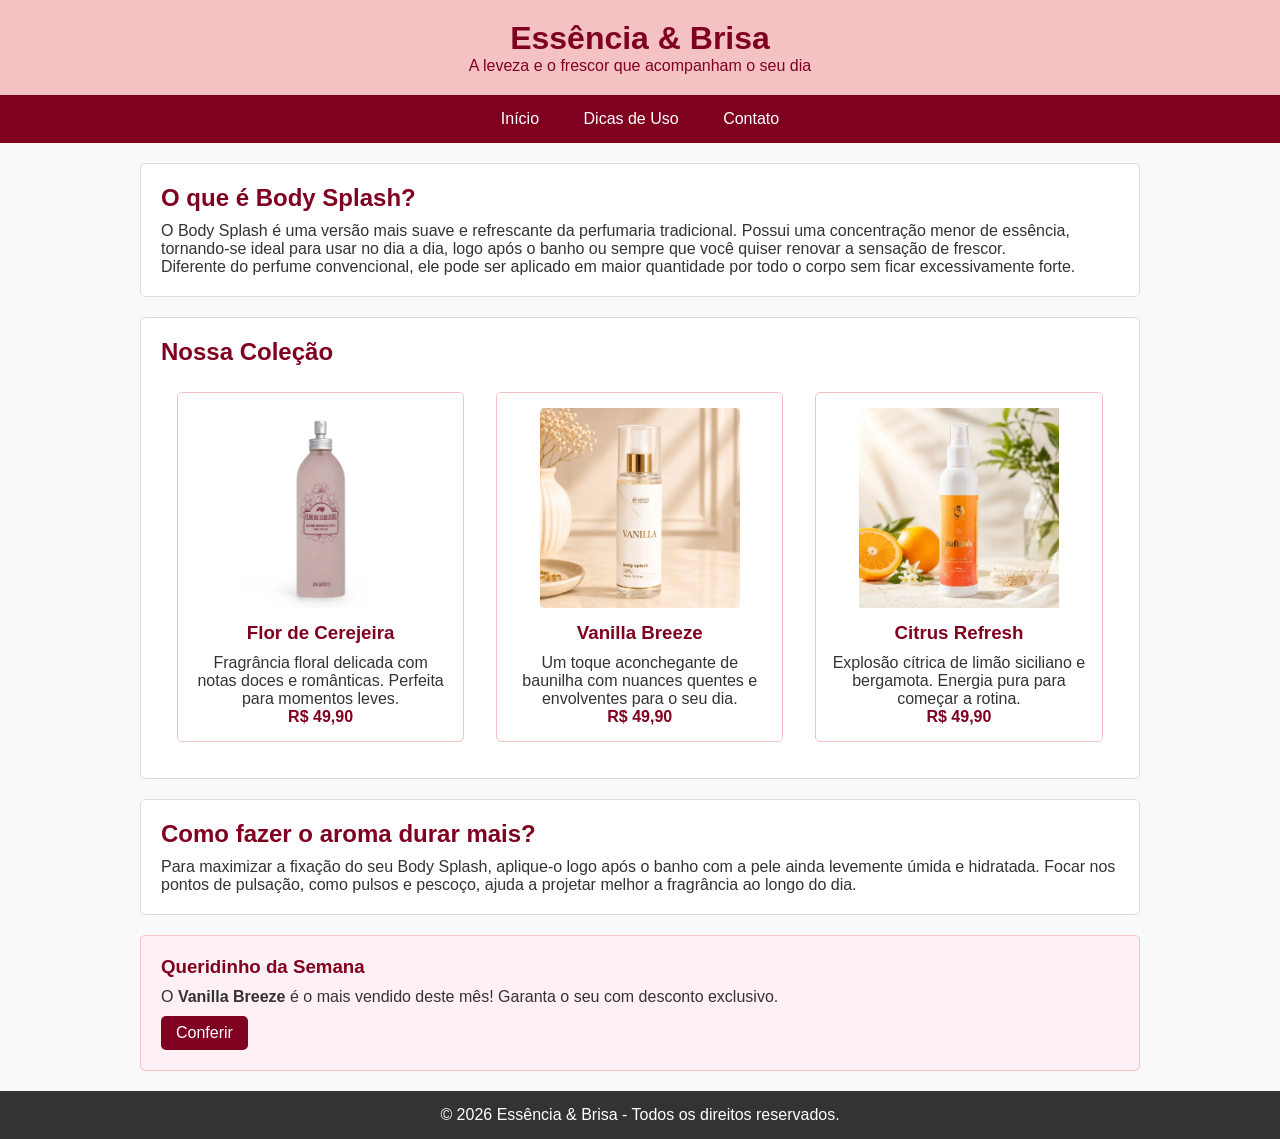
<file: index.html>
<!DOCTYPE html>
<html lang="pt-BR">
<head>
  <meta charset="UTF-8">
  <meta name="viewport" content="width=device-width, initial-scale=1.0">
  <title>Essência & Brisa | Body Splashes</title>
  <link rel="stylesheet" href="./css/index.css">
</head>
<body>

  <header>
    <h1>Essência & Brisa</h1>
    <p>A leveza e o frescor que acompanham o seu dia</p>
  </header>

  <nav>
    <ul>
      <li><a href="index.html">Início</a></li>
      <li><a href="dicas.html">Dicas de Uso</a></li>
      <li><a href="contato.html">Contato</a></li>
    </ul>
  </nav>

  <main>
    <section class="secao-sobre">
      <article>
        <h2>O que é Body Splash?</h2>
        <p>O Body Splash é uma versão mais suave e refrescante da perfumaria tradicional. Possui uma concentração menor de essência, tornando-se ideal para usar no dia a dia, logo após o banho ou sempre que você quiser renovar a sensação de frescor.</p>
        <p>Diferente do perfume convencional, ele pode ser aplicado em maior quantidade por todo o corpo sem ficar excessivamente forte.</p>
      </article>
    </section>

    <section class="secao-colecao">
      <h2>Nossa Coleção</h2>
      <div class="cards-container">
        <article class="card">
          <img src="./css/img/flordecerejeira.webp" alt="Body Splash Flor de Cerejeira">
          <h3>Flor de Cerejeira</h3>
          <p>Fragrância floral delicada com notas doces e românticas. Perfeita para momentos leves.</p>
          <span>R$ 49,90</span>
        </article>

        <article class="card">
          <img src="./css/img/vanillabreeze.webp" alt="Body Splash Vanilla Breeze">
          <h3>Vanilla Breeze</h3>
          <p>Um toque aconchegante de baunilha com nuances quentes e envolventes para o seu dia.</p>
          <span>R$ 49,90</span>
        </article>

        <article class="card">
          <img src="./css/img/citrusrefresh.webp" alt="Body Splash Citrus Refresh">
          <h3>Citrus Refresh</h3>
          <p>Explosão cítrica de limão siciliano e bergamota. Energia pura para começar a rotina.</p>
          <span>R$ 49,90</span>
        </article>
      </div>
    </section>

    <section class="secao-dicas">
      <article>
        <h2>Como fazer o aroma durar mais?</h2>
        <p>Para maximizar a fixação do seu Body Splash, aplique-o logo após o banho com a pele ainda levemente úmida e hidratada. Focar nos pontos de pulsação, como pulsos e pescoço, ajuda a projetar melhor a fragrância ao longo do dia.</p>
      </article>
    </section>

    <aside>
      <h3>Queridinho da Semana</h3>
      <p>O <strong>Vanilla Breeze</strong> é o mais vendido deste mês! Garanta o seu com desconto exclusivo.</p>
      <a href="produtoteste.html" class="btn">Conferir</a>
    </aside>
  </main>

  <footer>
    <p>&copy; 2026 Essência & Brisa - Todos os direitos reservados.</p>
  </footer>

</body>
</html>
</file>
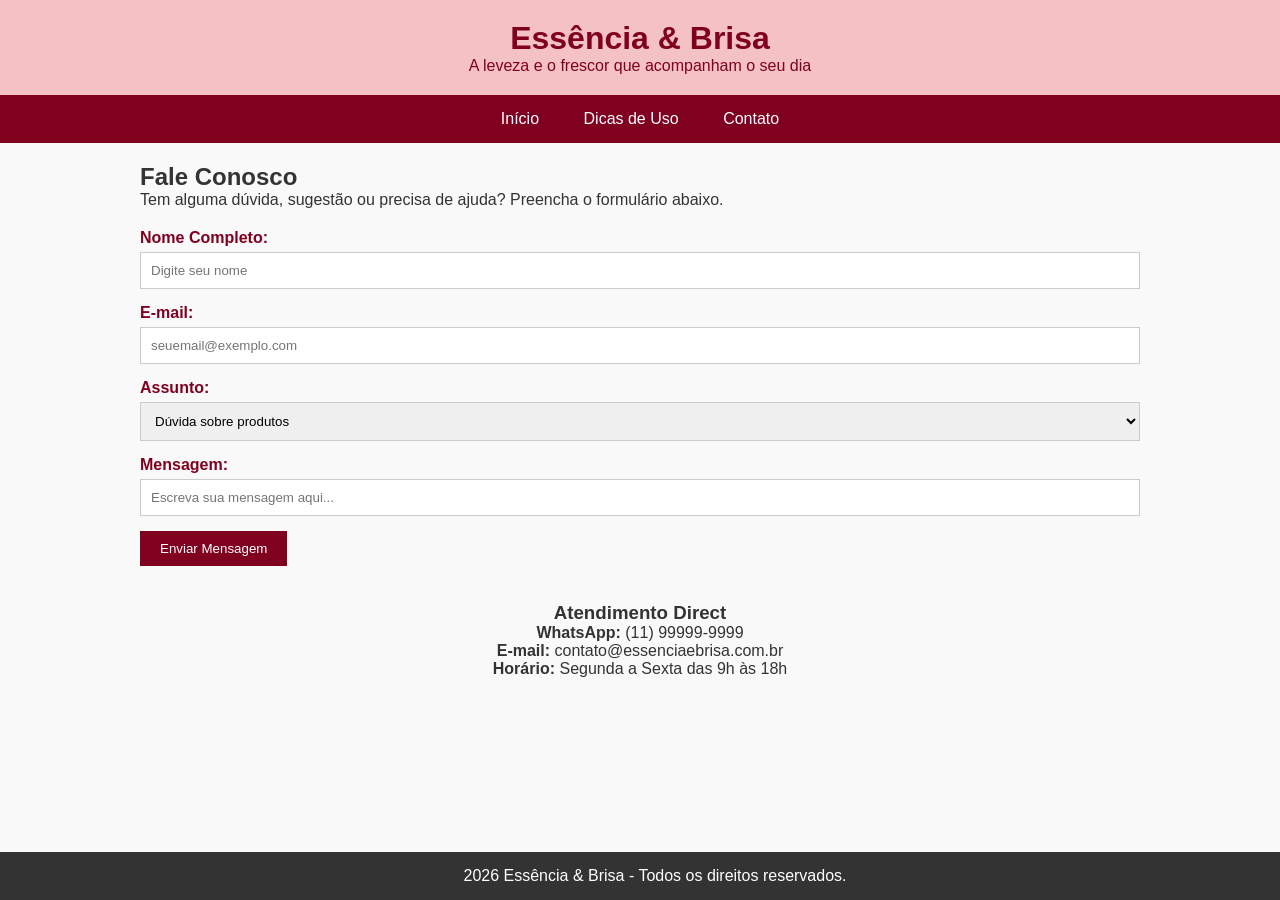
<file: contato.html>
<!DOCTYPE html>
<html lang="pt-BR">
<head>
    <meta charset="UTF-8">
    <meta name="viewport" content="width=device-width, initial-scale=1.0">
    <title>Contato</title>
    <link rel="stylesheet" href="./css/contato.css">
</head>
<body>
    <header>
    <h1>Essência & Brisa</h1>
    <p>A leveza e o frescor que acompanham o seu dia</p>
  </header>

  <nav>
    <ul>
      <li><a href="index.html">Início</a></li>
      <li><a href="dicas.html">Dicas de Uso</a></li>
      <li><a href="contato.html">Contato</a></li>
    </ul>
  </nav>
    
  <main>
    <section class="secao-contato">
      <article>
        <h2>Fale Conosco</h2>
        <p>Tem alguma dúvida, sugestão ou precisa de ajuda? Preencha o formulário abaixo.</p>
        
        <form class="formulario-contato">
          <label>Nome Completo:</label>
          <input type="text" placeholder="Digite seu nome">

          <label>E-mail:</label>
          <input type="email" placeholder="seuemail@exemplo.com">

          <label>Assunto:</label>
          <select>
            <option>Dúvida sobre produtos</option>
            <option>Status do pedido</option>
            <option>Sugestão ou elogio</option>
            <option>Outro assunto</option>
          </select>

            <label>Mensagem:</label>
          <input type="text" placeholder="Escreva sua mensagem aqui...">

          <button type="submit" class="btn-enviar">Enviar Mensagem</button>
        </form>
      </article>
    </section>

    <br>
    <br>
    
    <aside class="informacoes-contato">
      <h3>Atendimento Direct</h3>
      <p><strong>WhatsApp:</strong> (11) 99999-9999</p>
      <p><strong>E-mail:</strong> contato@essenciaebrisa.com.br</p>
      <p><strong>Horário:</strong> Segunda a Sexta das 9h às 18h</p>
    </aside>
  </main>


  <footer>
    <p> 2026 Essência & Brisa - Todos os direitos reservados.</p>
  </footer>

</body>
</html>
</file>
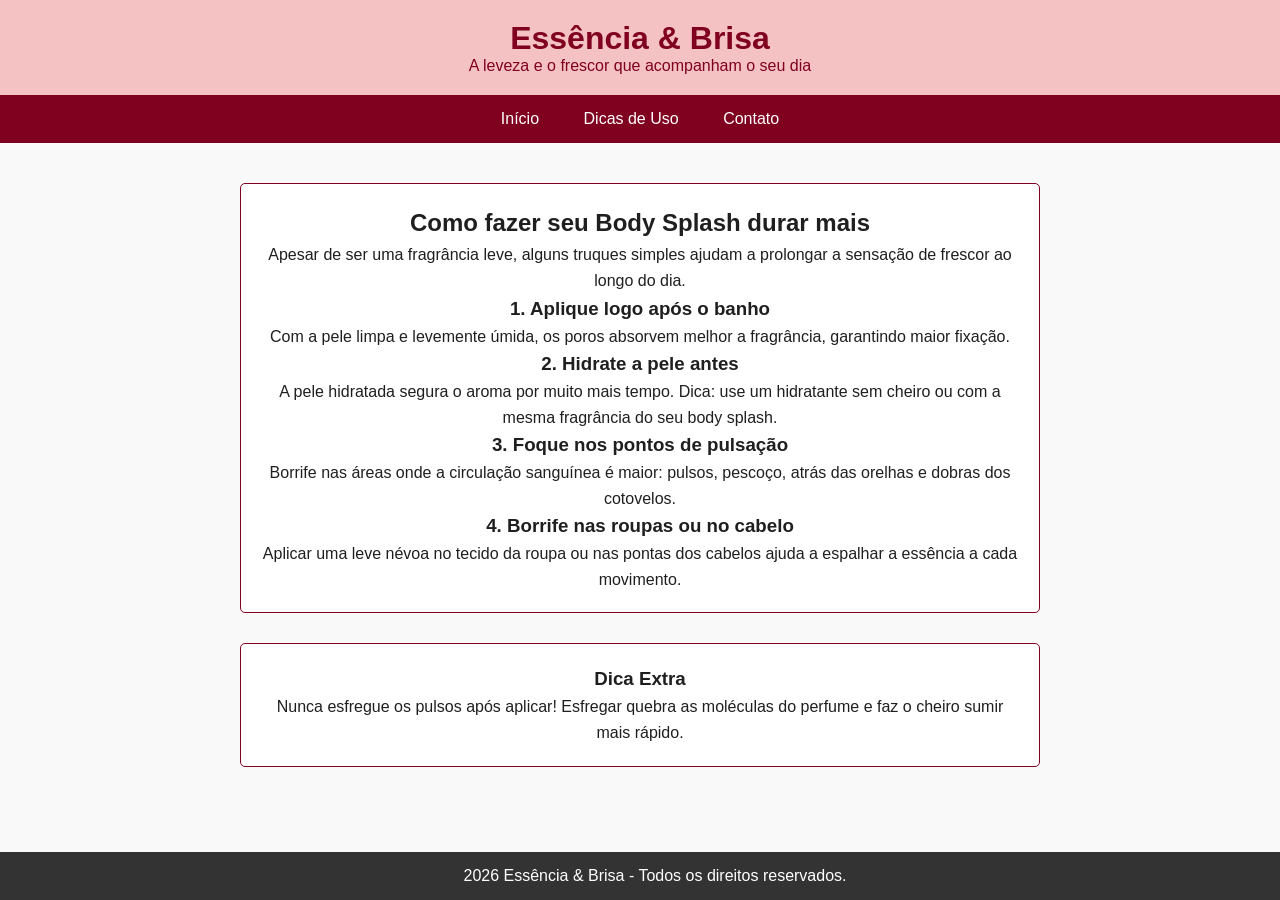
<file: dicas.html>
<!DOCTYPE html>
<html lang="pt-BR">
<head>
    <meta charset="UTF-8">
    <meta name="viewport" content="width=device-width, initial-scale=1.0">
    <title>Dicas</title>
    <link rel="stylesheet" href="./css/dicas.css">
</head>
<body>
    <header>
    <h1>Essência & Brisa</h1>
    <p>A leveza e o frescor que acompanham o seu dia</p>
  </header>

  <nav>
    <ul>
      <li><a href="index.html">Início</a></li>
      <li><a href="dicas.html">Dicas de Uso</a></li>
      <li><a href="contato.html">Contato</a></li>
    </ul> 
  </nav>

  <main>
    <section class="secao-dicas-pagina">
      <article>
        <h2>Como fazer seu Body Splash durar mais</h2>
        <p>Apesar de ser uma fragrância leve, alguns truques simples ajudam a prolongar a sensação de frescor ao longo do dia.</p>

        <h3>1. Aplique logo após o banho</h3>
        <p>Com a pele limpa e levemente úmida, os poros absorvem melhor a fragrância, garantindo maior fixação.</p>

        <h3>2. Hidrate a pele antes</h3>
        <p>A pele hidratada segura o aroma por muito mais tempo. Dica: use um hidratante sem cheiro ou com a mesma fragrância do seu body splash.</p>

        <h3>3. Foque nos pontos de pulsação</h3>
        <p>Borrife nas áreas onde a circulação sanguínea é maior: pulsos, pescoço, atrás das orelhas e dobras dos cotovelos.</p>

        <h3>4. Borrife nas roupas ou no cabelo</h3>
        <p>Aplicar uma leve névoa no tecido da roupa ou nas pontas dos cabelos ajuda a espalhar a essência a cada movimento.</p>
      </article>
    </section>

    <aside class="dica-extra">
      <h3>Dica Extra</h3>
      <p>Nunca esfregue os pulsos após aplicar! Esfregar quebra as moléculas do perfume e faz o cheiro sumir mais rápido.</p>
    </aside>
  </main>

  <footer>
    <p>2026 Essência & Brisa - Todos os direitos reservados.</p>
  </footer>
</body>
</html>
</file>
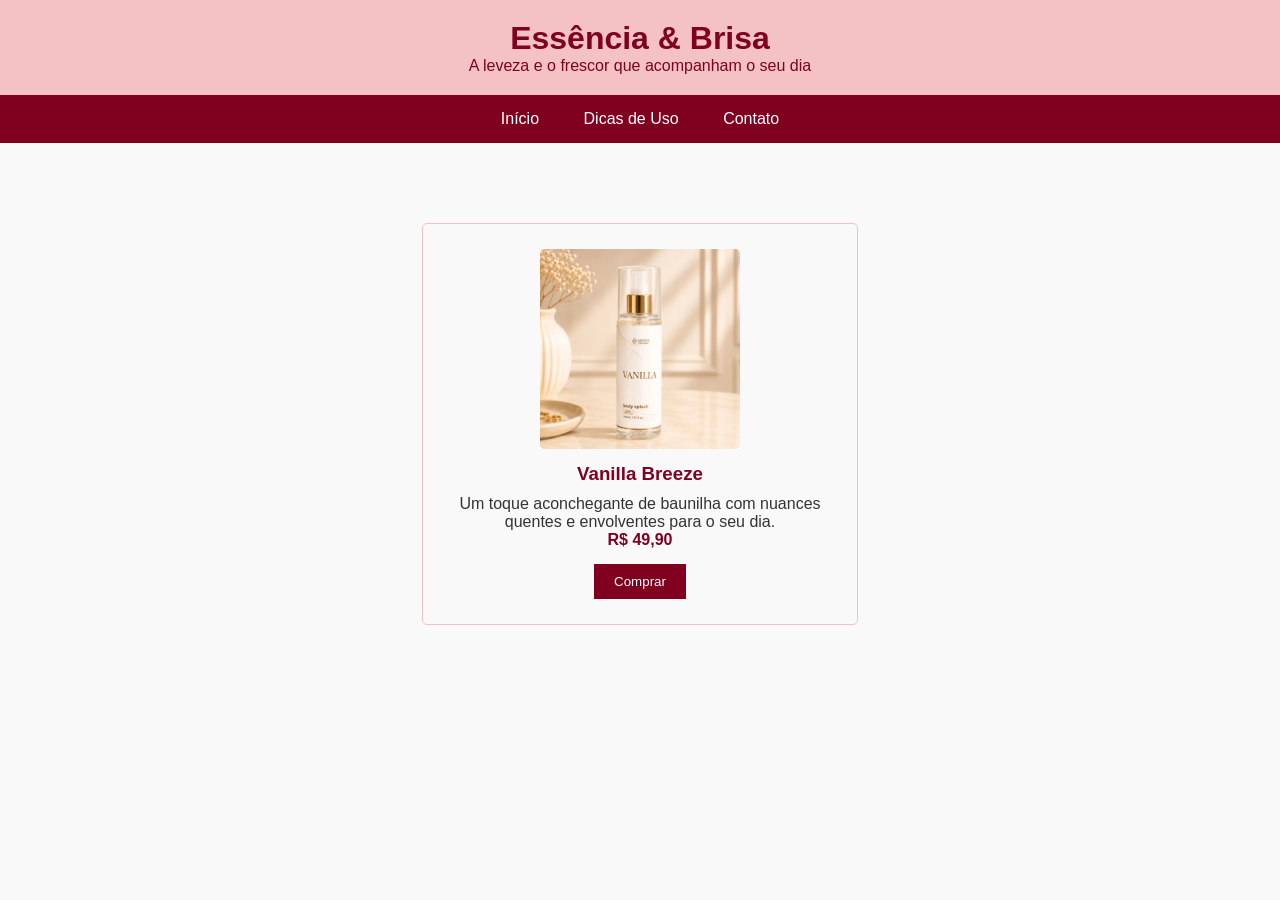
<file: produtoteste.html>
<!DOCTYPE html>
<html lang="pt-BR">
<head>
    <meta charset="UTF-8">
    <meta name="viewport" content="width=device-width, initial-scale=1.0">
    <title>Vanilla Breeze</title>
    <link rel="stylesheet" href="./css/produtoteste.css">
</head>
<body>
      <header>
    <h1>Essência & Brisa</h1>
    <p>A leveza e o frescor que acompanham o seu dia</p>
  </header>

  <nav>
    <ul>
      <li><a href="index.html">Início</a></li>
      <li><a href="dicas.html">Dicas de Uso</a></li>
      <li><a href="contato.html">Contato</a></li>
    </ul>
  </nav>

        <article class="card">
          <img src="./css/img/vanillabreeze.webp" alt="Body Splash Vanilla Breeze">
          <h3>Vanilla Breeze</h3>
          <p>Um toque aconchegante de baunilha com nuances quentes e envolventes para o seu dia.</p>
          <span>R$ 49,90</span>
          <form>
              <button type="submit" class="btn-enviar">Comprar</button>
          </form>
        </article>


</body>
</html>
</file>
<file: css/index.css>
* {
  margin: 0;
  padding: 0;
}

body {
  font-family: Arial, sans-serif;
  background-color: #f9f9f9;
  color: #333;
}

header {
  background-color: #f4c2c2;
  color: #800020;
  text-align: center;
  padding: 20px;
}

nav {
  background-color: #800020;
  text-align: center;
}

nav ul {
  list-style: none;
}

nav li {
  display: inline-block;
}

nav a {
  color: white;
  text-decoration: none;
  padding: 15px 20px;
  display: block;
}

nav a:hover {
  background-color: #a01135;
}

main {
  width: 90%;
  max-width: 1000px;
  margin: 20px auto;
}

section {
  background-color: white;
  padding: 20px;
  margin-bottom: 20px;
  border: 1px solid #ddd;
  border-radius: 5px;
}

h2 {
  color: #800020;
  margin-bottom: 10px;
}

.cards-container {
  overflow: hidden;
}

.card {
  float: left;
  width: 30%;
  margin: 1.66%;
  padding: 15px;
  border: 1px solid #f4c2c2;
  box-sizing: border-box;
  text-align: center;
  border-radius: 5px;
}

.card img {
  width: 200px;
  height: 100%;
  background-color: #eee;
}

.card h3 {
  color: #800020;
  margin: 10px 0;
}

.card span {
  font-weight: bold;
  color: #800020;
}

aside {
  background-color: #fff0f5;
  padding: 20px;
  border: 1px solid #f4c2c2;
  margin-bottom: 20px;
  border-radius: 5px
}

aside h3 {
  color: #800020;
  margin-bottom: 10px;
}

.btn {
  display: inline-block;
  background-color: #800020;
  color: white;
  padding: 8px 15px;
  text-decoration: none;
  margin-top: 10px;
  border-radius: 5px;
}

footer {
  background-color: #333;
  color: white;
  text-align: center;
  padding: 15px;
}
</file>
<file: css/contato.css>
* {
  margin: 0;
  padding: 0;
}

body {
  font-family: Arial, sans-serif;
  background-color: #f9f9f9;
  color: #333;
}

header {
  background-color: #f4c2c2;
  color: #800020;
  text-align: center;
  padding: 20px;
}

nav {
  background-color: #800020;
  text-align: center;
}

nav ul {
  list-style: none;
}

nav li {
  display: inline-block;
}

nav a {
  color: white;
  text-decoration: none;
  padding: 15px 20px;
  display: block;
}

nav a:hover {
  background-color: #a01135;
}

main {
  width: 90%;
  max-width: 1000px;
  margin: 20px auto;
}

.secao-contato p {
  margin-bottom: 20px;
}

.formulario-contato label {
  display: block;
  margin-top: 15px;
  margin-bottom: 5px;
  font-weight: bold;
  color: #800020;
}

.formulario-contato input,
.formulario-contato select {
  width: 100%;
  padding: 10px;
  border: 1px solid #ccc;
  box-sizing: border-box;
  font-family: Arial, sans-serif;
}

.btn-enviar {
  display: block;
  margin-top: 15px;
  background-color: #800020;
  color: white;
  border: none;
  padding: 10px 20px;
  cursor: pointer;
}

.btn-enviar:hover {
  background-color: #a01135;
}

.informacoes-contato {
  margin-bottom: 10px;
  text-align: center;
}

footer {
  background-color: #333;
  color: white;
  text-align: center;
  padding: 15px;
  position: absolute;
  bottom: 0;
  width: 100%;
}
</file>
<file: css/dicas.css>
* {
  margin: 0;
  padding: 0;
}

body {
  font-family: Arial, sans-serif;
  background-color: #f9f9f9;
  color: #1f1f1f;
}

header {
  background-color: #f4c2c2;
  color: #800020;
  text-align: center;
  padding: 20px;
}

nav {
  background-color: #800020;
  text-align: center;
}

nav ul {
  list-style: none;
}

nav li {
  display: inline-block;
}

nav a {
  color: white;
  text-decoration: none;
  padding: 15px 20px;
  display: block;
}

nav a:hover {
  background-color: #a01135;
}

main {
  max-width: 800px; 
  margin: 40px auto;
  padding: 0 20px;
  text-align: center;
  line-height: 1.6;
}

.secao-dicas-pagina, .dica-rapida {
  margin-bottom: 30px;
  text-align: center;
  line-height: 1.6;
}

section, aside {
  background-color: white;
  padding: 20px;
  margin-bottom: 20px;
  border: 1px solid #800020;
  border-radius: 5px;
}



footer {
  background-color: #333;
  color: white;
  text-align: center;
  padding: 15px;
  position: absolute;
  bottom: 0;
  width: 100%;
}
</file>
<file: css/produtoteste.css>
* {
  margin: 0;
  padding: 0;
}

body {
  font-family: Arial, sans-serif;
  background-color: #f9f9f9;
  color: #333;
}

header {
  background-color: #f4c2c2;
  color: #800020;
  text-align: center;
  padding: 20px;
}

nav {
  background-color: #800020;
  text-align: center;
}

nav ul {
  list-style: none;
}

nav li {
  display: inline-block;
}

nav a {
  color: white;
  text-decoration: none;
  padding: 15px 20px;
  display: block;
}

nav a:hover {
  background-color: #a01135;
}

.card {
  width: 30%;
  padding: 25px;
  border: 1px solid #f4c2c2;
  text-align: center;
  border-radius: 5px;
  display: block;
  margin: 0 auto;
  margin-top: 80px;
}

.card img {
  width: 200px;
  height: 100%;
  background-color: #eee;
}

.card h3 {
  color: #800020;
  margin: 10px 0;
}

.card span {
  font-weight: bold;
  color: #800020;
}

.btn-enviar {
  display: block;
  margin:  0 auto;
  margin-top: 15px;
  background-color: #800020;
  color: white;
  border: none;
  padding: 10px 20px;
  cursor: pointer;
}

.btn-enviar:hover {
  background-color: #a01135;
}
</file>
